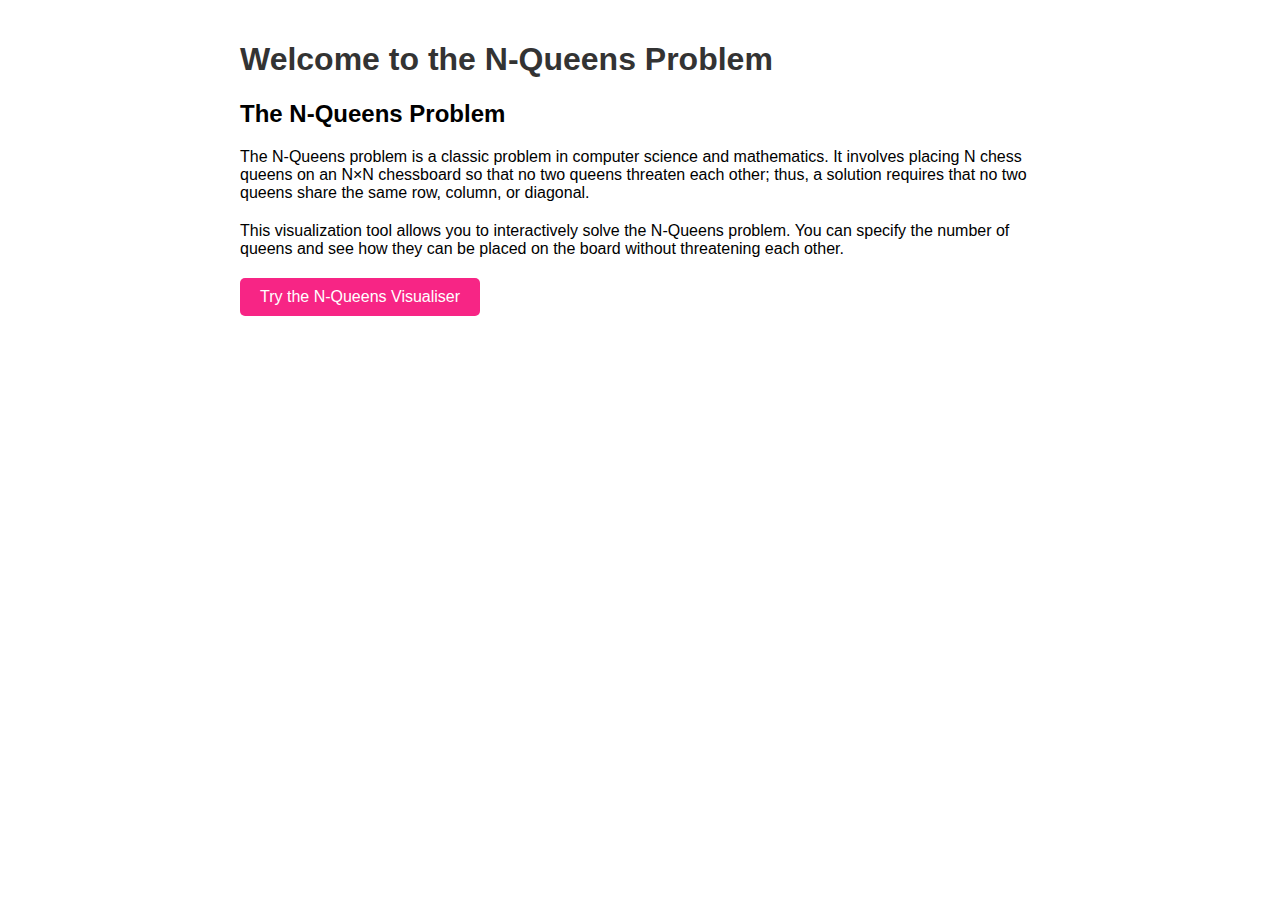
<file: index.html>
<!DOCTYPE html>
<html lang="en">
<head>
  <meta charset="UTF-8">
  <meta name="viewport" content="width=device-width, initial-scale=1.0">
  <title>N-Queens Problem</title>
  <style>
    /* Your CSS styles here */
    body {
      font-family: Arial, Helvetica, sans-serif;
      margin: 0;
      padding: 0;
    }
    .container {
      max-width: 800px;
      margin: 0 auto;
      padding: 20px;
    }
    h1 {
      color: #333;
    }
    p {
      margin-bottom: 20px;
    }
    a {
      display: inline-block;
      background-color: #f72585;
      color: #fff;
      text-decoration: none;
      padding: 10px 20px;
      border-radius: 5px;
      transition: background-color 0.3s;
    }
    a:hover {
      background-color: #f44336;
    }
  </style>
</head>
<body>
  <div class="container">
    <h1>Welcome to the N-Queens Problem</h1>
    <h2>The N-Queens Problem</h2>
    <p></p>
    <p>
      The N-Queens problem is a classic problem in computer science and mathematics. It involves placing N chess queens on an N×N chessboard so that no two queens threaten each other; thus, a solution requires that no two queens share the same row, column, or diagonal.
    </p>
    <p>
      This visualization tool allows you to interactively solve the N-Queens problem. You can specify the number of queens and see how they can be placed on the board without threatening each other.
    </p>
    <a href="./home/home.html">Try the N-Queens Visualiser</a>
  </div>
</body>
</html>
</file>
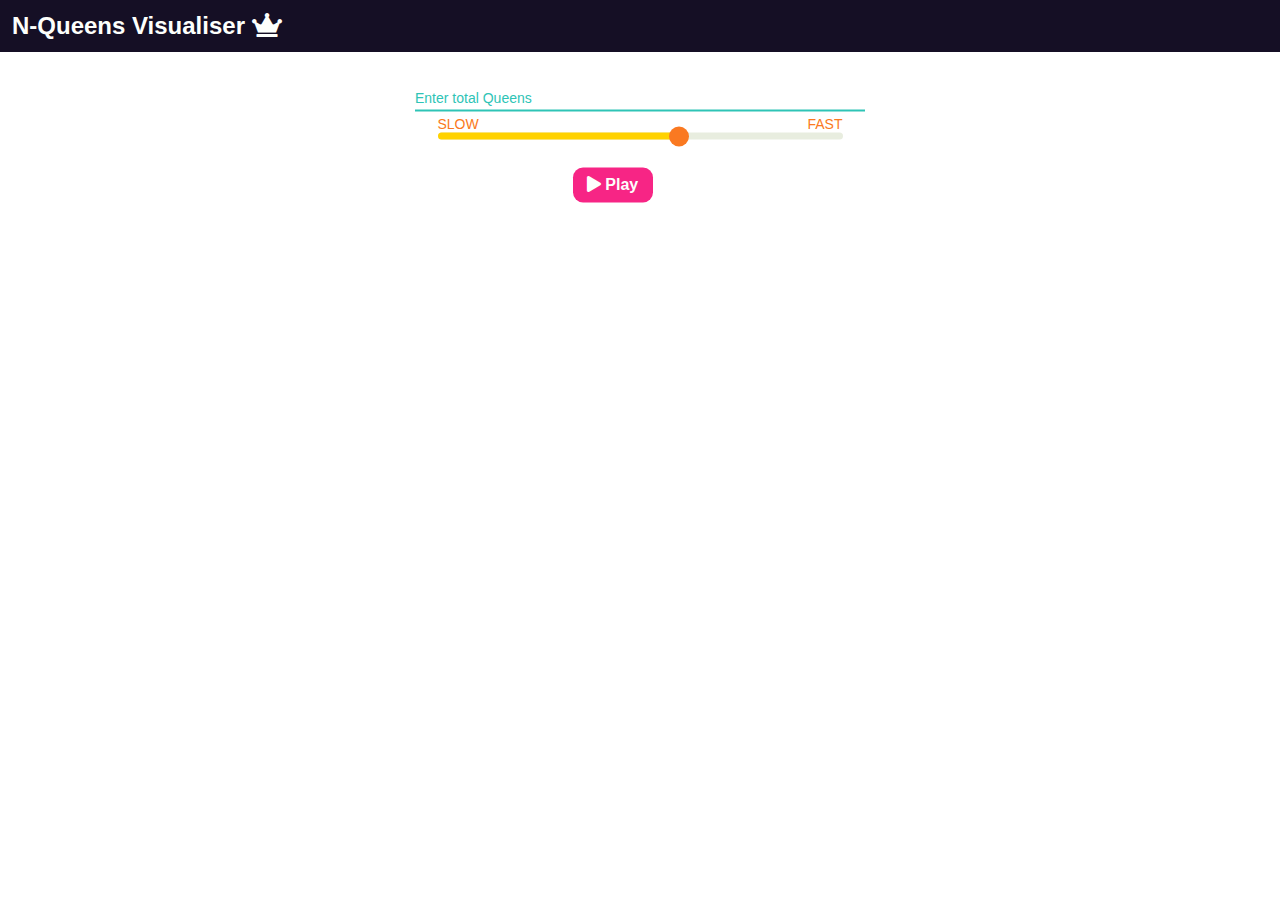
<file: home.html>
<!DOCTYPE html>
<html lang="en">
  <head>
    <meta charset="UTF-8" />
    <meta name="viewport" content="width=device-width, initial-scale=1.0" />
    <title>N-Queen-Visualiser</title>
    <link
      rel="stylesheet"
      href="https://use.fontawesome.com/releases/v5.8.1/css/all.css"
    />
    <link rel="stylesheet" href="style.css" />
    <link rel="shortcut icon" href="https://encrypted-tbn0.gstatic.com/images?q=tbn:ANd9GcRZIXwwH3fSZyD0Csweedp_MF13Q57iA3VEmXxv_dYPIw&s" type="image/x-icon">
  </head>

  <body>
    <header class="header">
      <h2>
        N-Queens Visualiser <i class="fas fa-crown" style="color: #fdfffc"></i>
      </h2>
    </header>
    <div class="n-queen">
      <div class="inputbox">
        <input type="number" class="numberbox" id="numberbox" required />
        <label>Enter total Queens</label>
      </div>

      <div class="slider-container">
        <input
          class="slider"
          id="slider"
          type="range"
          min="0"
          max="100"
          value="60"
        />
        <div id="progress-bar"></div>
      </div>
      <button class="play-button" id="play-button">
        <i class="fa fa-play" aria-hidden="true"></i> Play
      </button>
    </div>

    <div class="queen-arrangement" id="queen-arrangement"></div>
    <div id="n-queen-board"></div>
    <script src="script.js"></script>
  </body>
</html>
</file>
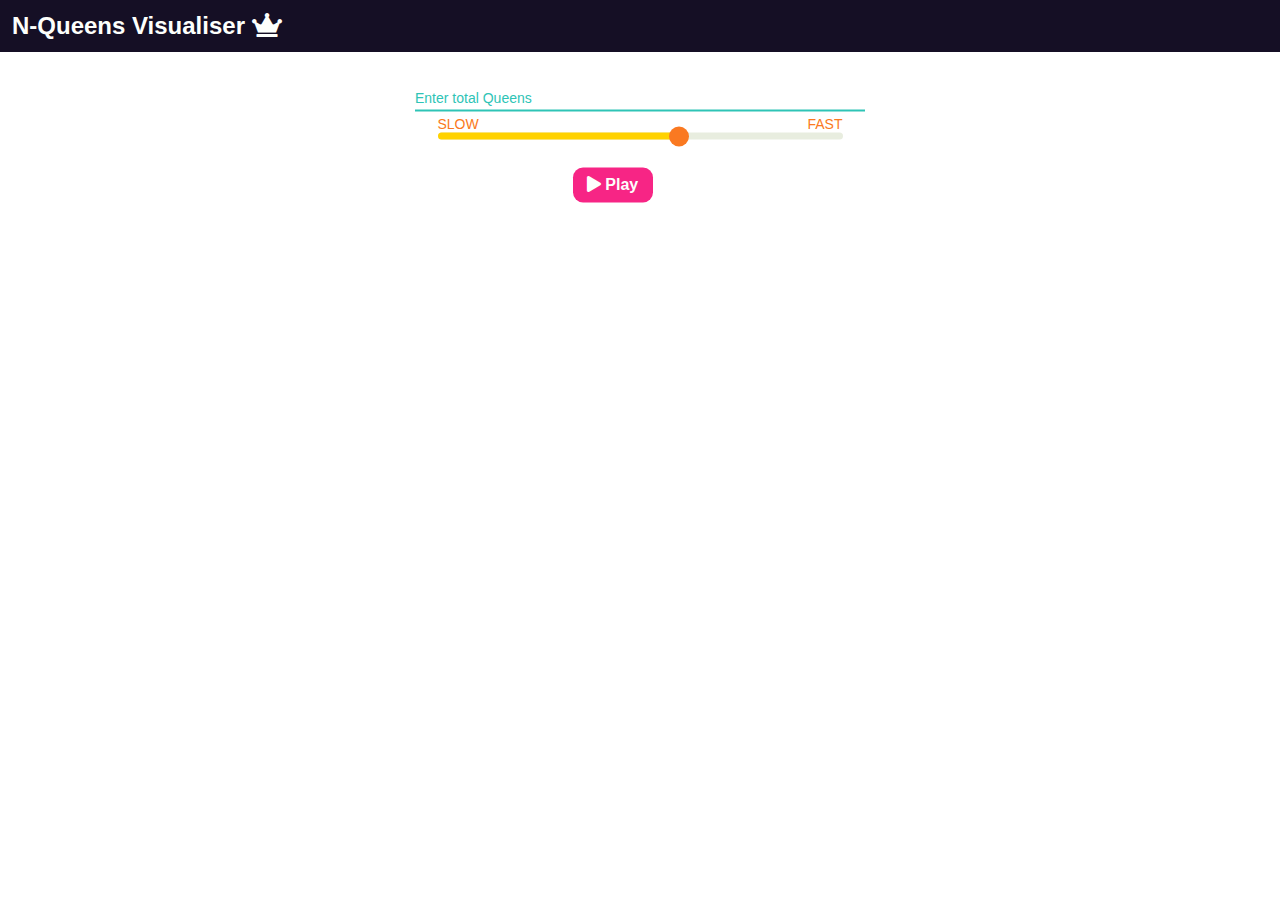
<file: home/home.html>
<!DOCTYPE html>
<html lang="en">
  <head>
    <meta charset="UTF-8" />
    <meta name="viewport" content="width=device-width, initial-scale=1.0" />
    <title>N-Queen-Visualiser</title>
    <link
      rel="stylesheet"
      href="https://use.fontawesome.com/releases/v5.8.1/css/all.css"
    />
    <link rel="stylesheet" href="../style.css" />
    <link rel="shortcut icon" href="https://encrypted-tbn0.gstatic.com/images?q=tbn:ANd9GcRZIXwwH3fSZyD0Csweedp_MF13Q57iA3VEmXxv_dYPIw&s" type="image/x-icon">
  </head>

  <body>
    <header class="header">
      <h2>
        N-Queens Visualiser <i class="fas fa-crown" style="color: #fdfffc"></i>
      </h2>
    </header>
    <div class="n-queen">
      <div class="inputbox">
        <input type="number" class="numberbox" id="numberbox" required />
        <label>Enter total Queens</label>
      </div>

      <div class="slider-container">
        <input
          class="slider"
          id="slider"
          type="range"
          min="0"
          max="100"
          value="60"
        />
        <div id="progress-bar"></div>
      </div>
      <button class="play-button" id="play-button">
        <i class="fa fa-play" aria-hidden="true"></i> Play
      </button>
    </div>

    <div class="queen-arrangement" id="queen-arrangement"></div>
    <div id="n-queen-board"></div>
    <script src="../script.js"></script>
  </body>
</html>
</file>
<file: style.css>
* {
    box-sizing: border-box;
  }
  
  body {
    margin: 0;
    padding: 0;
    font-family: Arial, Helvetica, sans-serif;
  }
  
  .header {
    position: relative;
    top: -20px;
    width: 100%;
    background-color: rgba(8, 2, 25, 0.949);
    color: #fdfffc;
  }
  
  .header h2 {
    padding: 0.5em;
  }
  
  div.n-queen {
    position: absolute;
    left: 50%;
    transform: translate(-50%, -50%);
    width: 70%;
    max-width: 450px;
    /* border: 1px solid red; */
  }
  
  .inputbox {
    position: relative;
    top: 1.5em;
    bottom: 2em;
  }
  
  .numberbox {
    width: 100%;
    font-size: 14px;
    padding: 4px;
    border: none;
    border-bottom: 2px solid #2ec4b6;
    outline: none;
    background: transparent;
  }
  
  .inputbox label {
    position: absolute;
    top: 4px;
    left: 0px;
    color: #2ec4b6;
    font-size: 14px;
    pointer-events: none;
    transition: 0.3s;
  }
  
  .inputbox input:focus ~ label,
  .inputbox input:disabled ~ label,
  .inputbox input:valid ~ label {
    top: -9px;
    font-size: 12px;
    font-weight: 400;
  }
  
  .slider-container {
    position: absolute;
    left: 5%;
    width: 90%;
    /* text-align: center; */
    margin: 0 auto;
    top: 4em;
    /* border: 2px solid red; */
  }
  
  .slider {
    -webkit-appearance: none;
    width: 100%;
    margin: 0 auto;
    height: 7px;
    border-radius: 7px;
    background: linear-gradient(90deg, #e8eddf 60%, #e8eddf 60%);
    outline: none;
  }
  
  .slider::after {
    content: "SLOW";
    position: absolute;
    top: -10px;
    font-size: 14px;
    font-weight: 500;
    color: #fa7921;
  }
  
  .slider::before {
    content: "FAST";
    position: absolute;
    top: -10px;
    right: 0px;
    font-size: 14px;
    font-weight: 500;
    color: #fa7921;
  }
  
  /* Google chrome */
  .slider::-webkit-slider-thumb {
    -webkit-appearance: none;
    width: 20px;
    height: 20px;
    position: relative;
    top: -2px;
    cursor: pointer;
    background-color: #fa7921;
    border-radius: 50%;
    z-index: 2;
  }
  
  .slider::-webkit-slider-runnable-track {
    -webkit-appearance: none;
    height: 15px;
    width: 15px;
    z-index: 1;
    color: #ffba08;
  }
  
  /* Mozilla firefox */
  .slider::-moz-range-thumb {
    width: 20px;
    height: 20px;
    background-color: #fa7921;
    cursor: pointer;
    position: relative;
    top: -2px;
    border-radius: 50%;
    z-index: 2;
  }
  
  .slider::-webkit-slider-thumb:hover {
    box-shadow: 0 0 0 2px white, 0 0 0 4px #fa7921;
  }
  
  #progress-bar {
    width: 60%;
    height: 7px;
    background: #ffd200;
    border-radius: 7px;
    position: absolute;
    top: 7px;
  }
  
  .play-button {
    position: relative;
    top: 80px;
    left: 35%;
    border: none;
    outline: none;
    color: #fdfffc;
    width: 80px;
    height: 35px;
    background-color: #f72585;
    border-radius: 10px;
    font-size: 16px;
    font-weight: 600;
    cursor: pointer;
    transition: all 0.3s ease-in-out;
    /* z-index: 1; */
  }
  
  .play-button:hover {
    opacity: 0.8;
    transform: scale(1.05);
  }
  
  .queen-arrangement {
    position: relative;
    top: 140px;
    text-align: center;
    font-size: 18px;
    font-weight: 500;
    color: #247ba0;
  }
  
  #n-queen-board {
    position: relative;
    display: flex;
    width: 80%;
    top: 150px;
    margin: 0 auto;
    flex-wrap: wrap;
    justify-content: center;
  }
  
  #n-queen-board div {
    position: relative;
    display: flex;
    justify-content: center;
    flex-direction: column;
    margin: 0 10px;
    box-shadow: 0 4px 8px 0 rgb(0, 0, 0, 0.2);
    border-radius: 3px;
    bottom: 10px;
  }
  
  table {
    position: relative;
    border-collapse: collapse;
    margin: -10px 10px;
    padding: 10px;
    margin-bottom: 10px;
    align-self: center;
  }
  
  td {
    width: 35px;
    height: 35px;
    text-align: center;
  }
  
  h4 {
    position: relative;
    top: -5px;
    padding: 8px;
    width: 95%;
    background-color: #0582ca;
    align-self: center;
    color: #fdfffc;
    text-align: center;
    border-radius: 4px 4px 0 0;
  }
</file>
